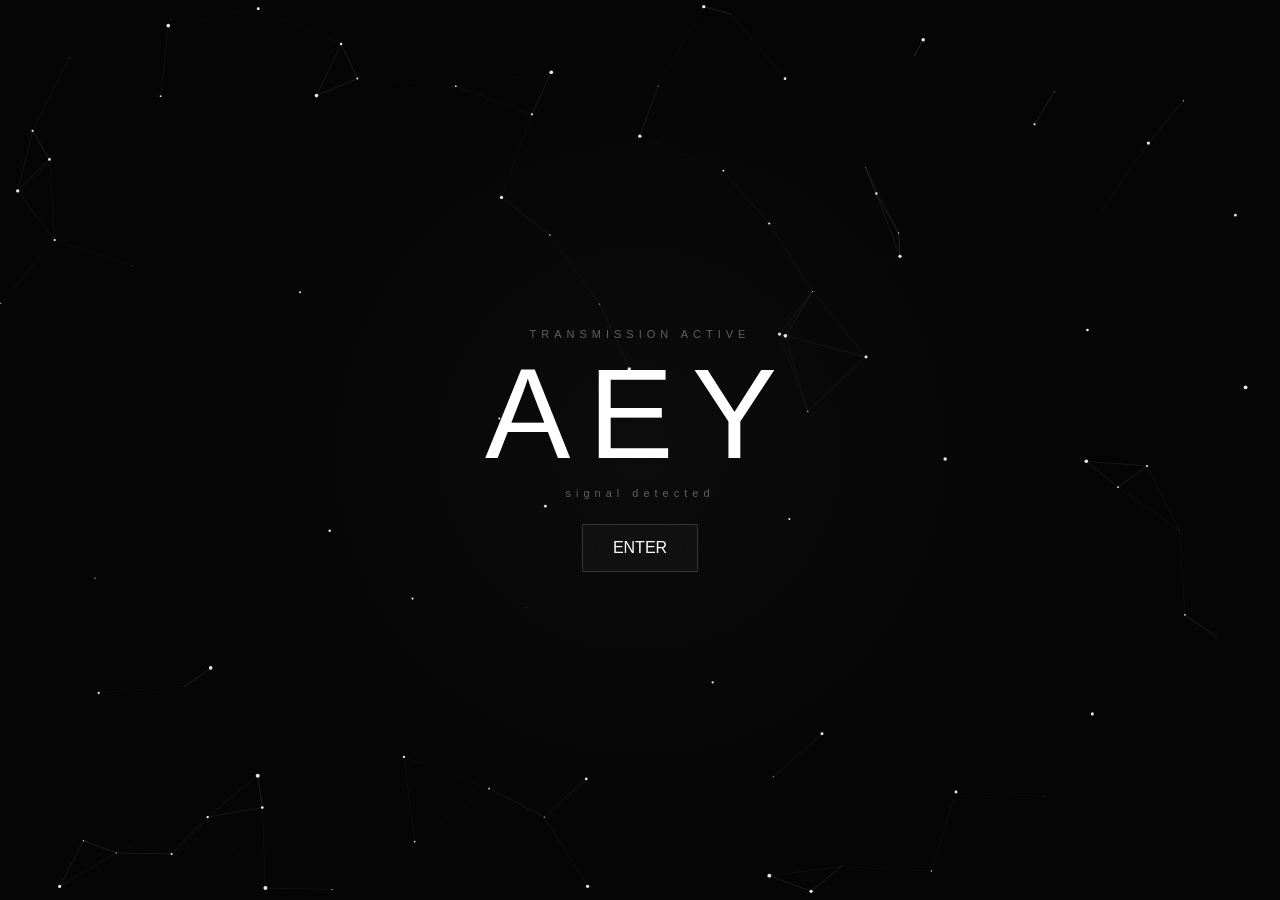
<file: index.html>
<!DOCTYPE html>
<html>
<head>

  <title>AEY</title>

  <link rel="stylesheet" href="style.css">

</head>

<body>

<div class="bg"></div>

<canvas id="stars"></canvas>

<div class="fade-layer" id="fade"></div>

<div class="container">

  <div class="small">
    TRANSMISSION ACTIVE
  </div>

  <div class="title">
    AEY
  </div>

  <div class="small">
    signal detected
  </div>

  <a href="scan.html" class="btn">
    ENTER
  </a>

</div>

<script>

function go(url){

  document.getElementById("fade")
    .classList.add("active");

  setTimeout(()=>{

    location.href = url;

  },500);

}

document.querySelectorAll("a")
.forEach(a=>{

  a.addEventListener("click",e=>{

    e.preventDefault();

    go(a.href);

  });

});

</script>

<script src="stars.js"></script>

</body>
</html>
</file>
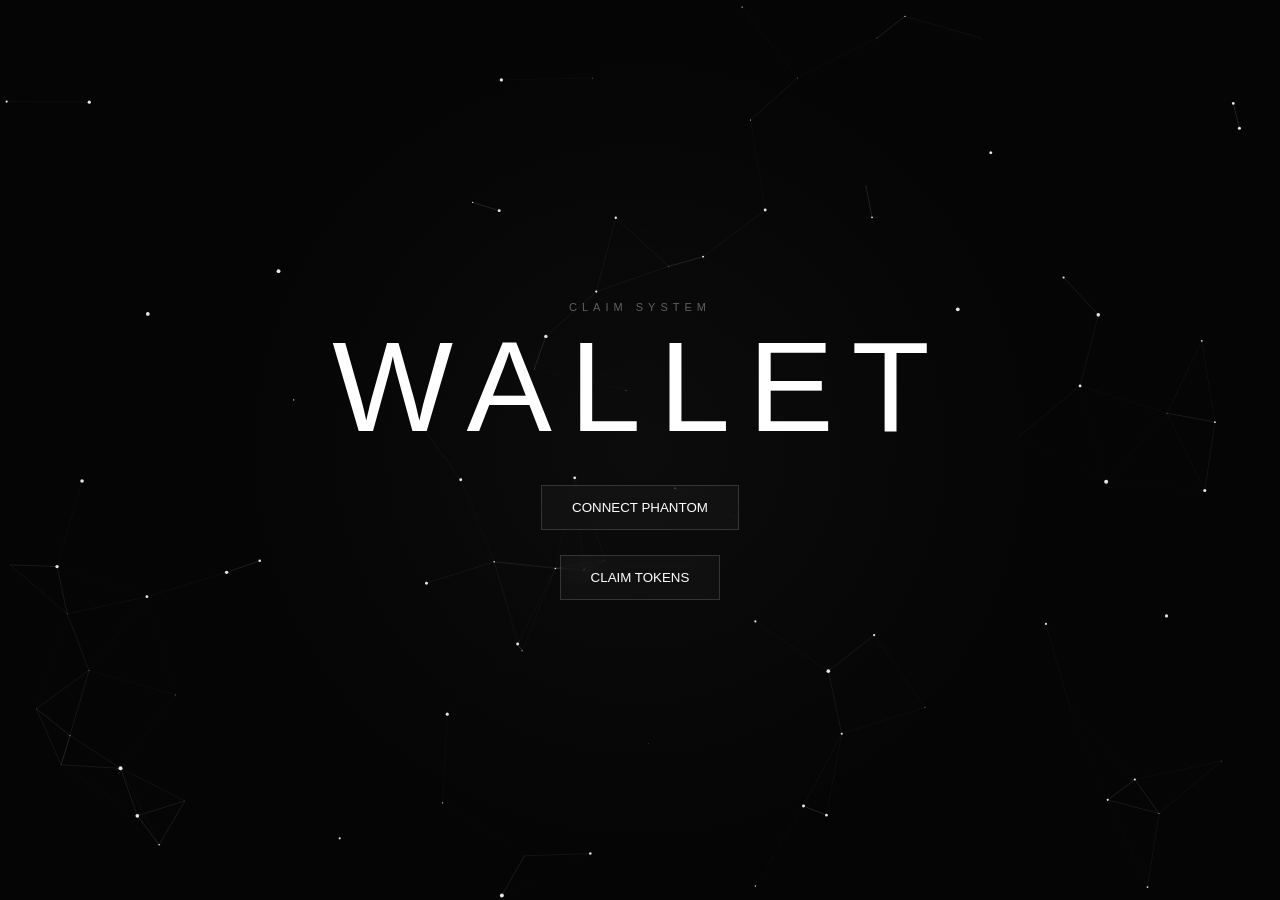
<file: claim.html>
<!DOCTYPE html>
<html>
<head>

  <title>CLAIM</title>

  <link rel="stylesheet" href="style.css">

</head>

<body>

<div class="bg"></div>

<canvas id="stars"></canvas>

<div class="fade-layer" id="fade"></div>

<div class="container">

  <div class="small">
    CLAIM SYSTEM
  </div>

  <div class="title">
    WALLET
  </div>

  <button class="btn" onclick="connect()">
    CONNECT PHANTOM
  </button>

  <div id="info"></div>

  <button class="btn" onclick="claim()">
    CLAIM TOKENS
  </button>

</div>

<script>

function connect(){

  document.getElementById("info")
    .innerText =
    "wallet connected (mock)";

}

function claim(){

  alert(
    "CLAIM READY\n\n10 AEY"
  );

}

</script>

<script src="stars.js"></script>

</body>
</html>
</file>
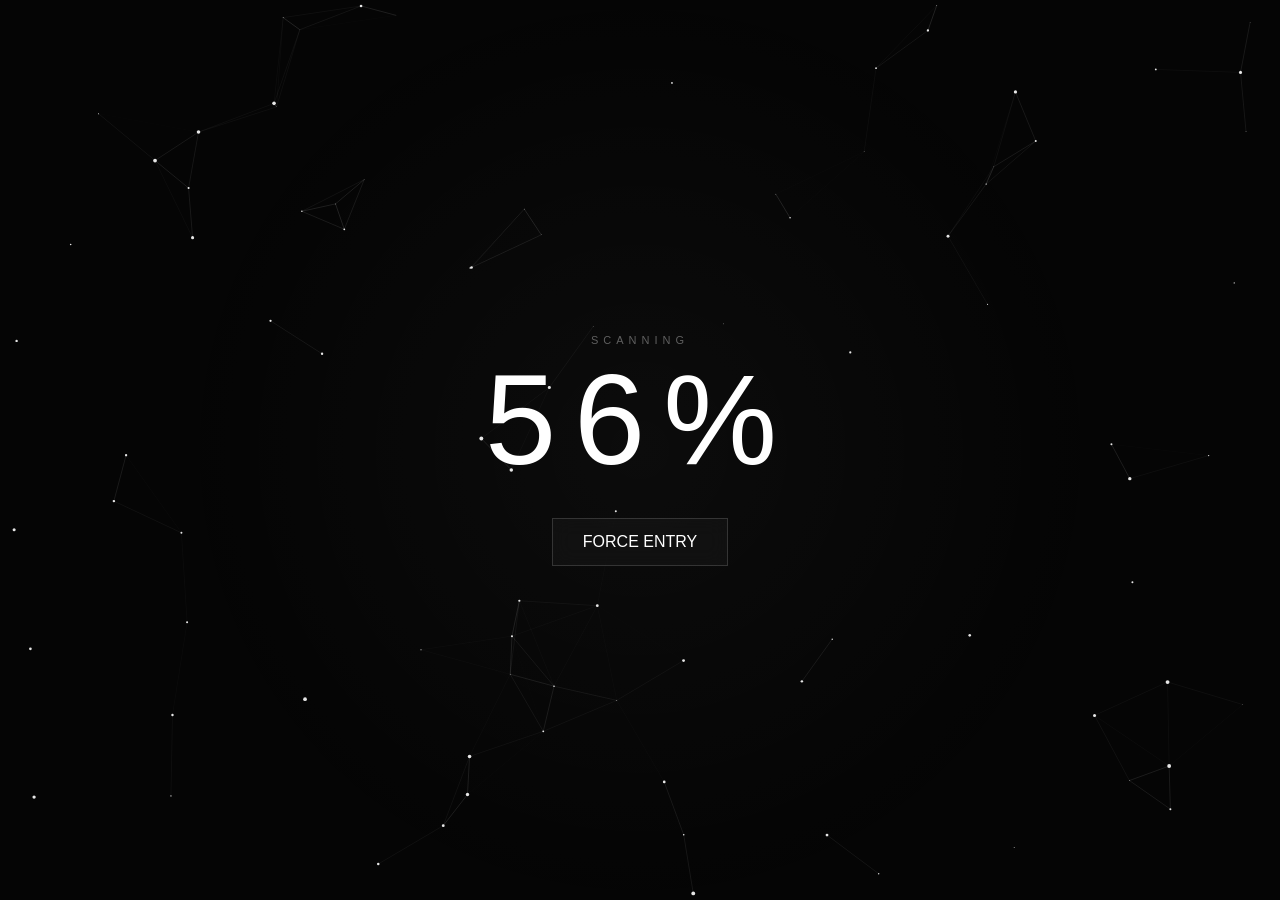
<file: scan.html>
<!DOCTYPE html>
<html>
<head>

  <title>SCAN</title>

  <link rel="stylesheet" href="style.css">

</head>

<body>

<div class="bg"></div>

<canvas id="stars"></canvas>

<div class="fade-layer" id="fade"></div>

<div class="container">

  <div class="small">
    SCANNING
  </div>

  <div class="title" id="p">
    0%
  </div>

  <a href="game.html" class="btn">
    FORCE ENTRY
  </a>

</div>

<script>

function go(url){

  document.getElementById("fade")
    .classList.add("active");

  setTimeout(()=>{

    location.href = url;

  },500);

}

document.querySelectorAll("a")
.forEach(a=>{

  a.addEventListener("click",e=>{

    e.preventDefault();

    go(a.href);

  });

});

let i = 0;

setInterval(()=>{

  if(i < 100){

    i++;

    document.getElementById("p")
      .innerText = i + "%";

  }

},20);

</script>

<script src="stars.js"></script>

</body>
</html>
</file>
<file: style.css>
body{
  margin:0;
  background:#050505;
  color:white;
  font-family:Arial,sans-serif;
  overflow:hidden;
}

/* BG */

.bg{
  position:fixed;
  inset:0;

  background:
    radial-gradient(
      circle at center,
      rgba(255,255,255,0.03),
      transparent 60%
    );
}

/* STARS */

#stars{
  position:fixed;
  inset:0;
  width:100%;
  height:100%;
  z-index:0;
}

/* UI */

.container{
  position:relative;
  z-index:2;

  height:100vh;

  display:flex;
  flex-direction:column;

  justify-content:center;
  align-items:center;

  text-align:center;
}

/* TITLE */

.title{
  font-size:clamp(60px,10vw,140px);

  letter-spacing:18px;

  animation:titleIn 1.2s ease;
}

@keyframes titleIn{

  from{
    opacity:0;
    transform:translateY(30px);
    letter-spacing:40px;
  }

  to{
    opacity:1;
    transform:translateY(0px);
    letter-spacing:18px;
  }

}

.small{
  opacity:0.35;
  font-size:11px;
  letter-spacing:5px;
}

/* BUTTON */

.btn{

  margin-top:25px;

  padding:14px 30px;

  border:1px solid rgba(255,255,255,0.15);

  cursor:pointer;

  transition:0.35s;

  background:rgba(255,255,255,0.03);

  backdrop-filter:blur(10px);

  color:white;

  text-decoration:none;
}

.btn:hover{

  background:white;
  color:black;

  transform:translateY(-2px);

  box-shadow:
    0 0 30px rgba(255,255,255,0.15);

}

/* INFO */

#me,
#world,
#ai{

  margin-top:12px;

  opacity:0.75;

  letter-spacing:2px;

  transition:0.3s;
}

/* FADE */

.fade-layer{

  position:fixed;

  inset:0;

  background:black;

  opacity:0;

  pointer-events:none;

  transition:0.5s;

  z-index:9999;

}

.fade-layer.active{

  opacity:1;

}
</file>
